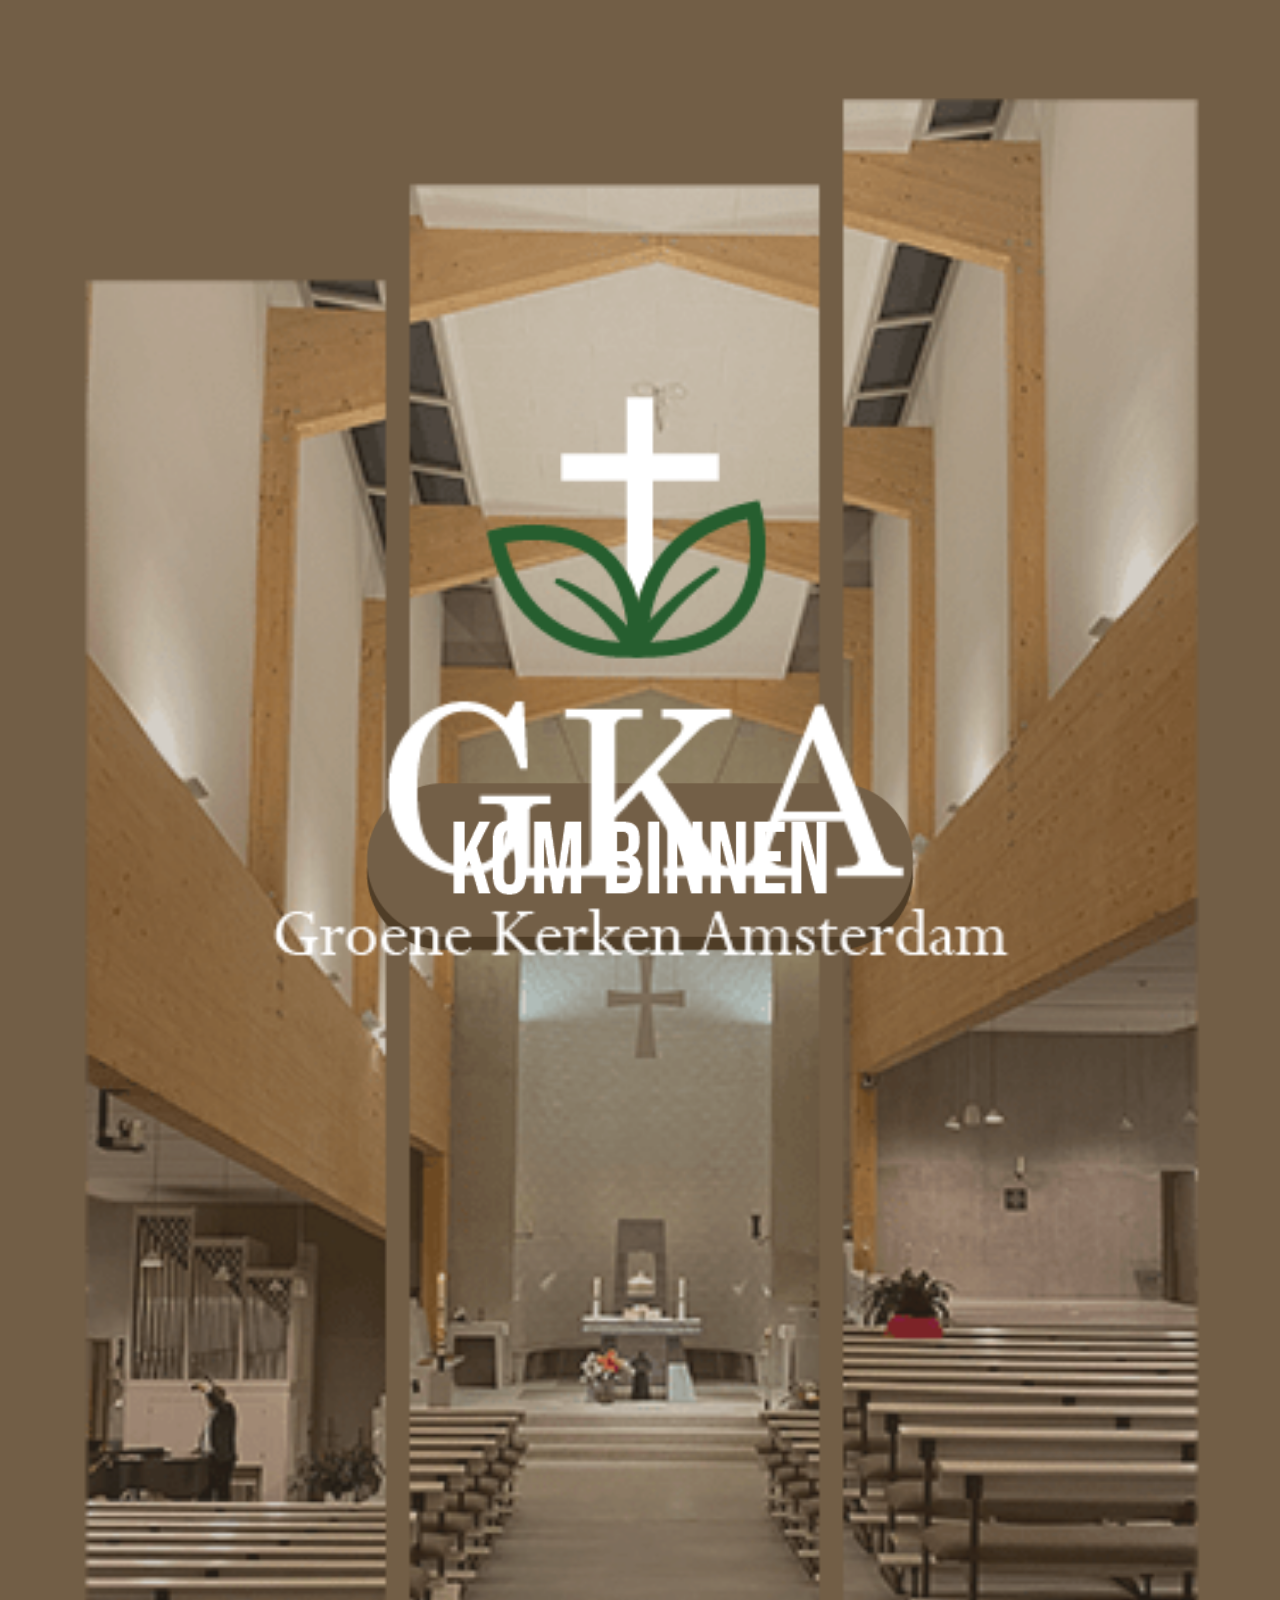
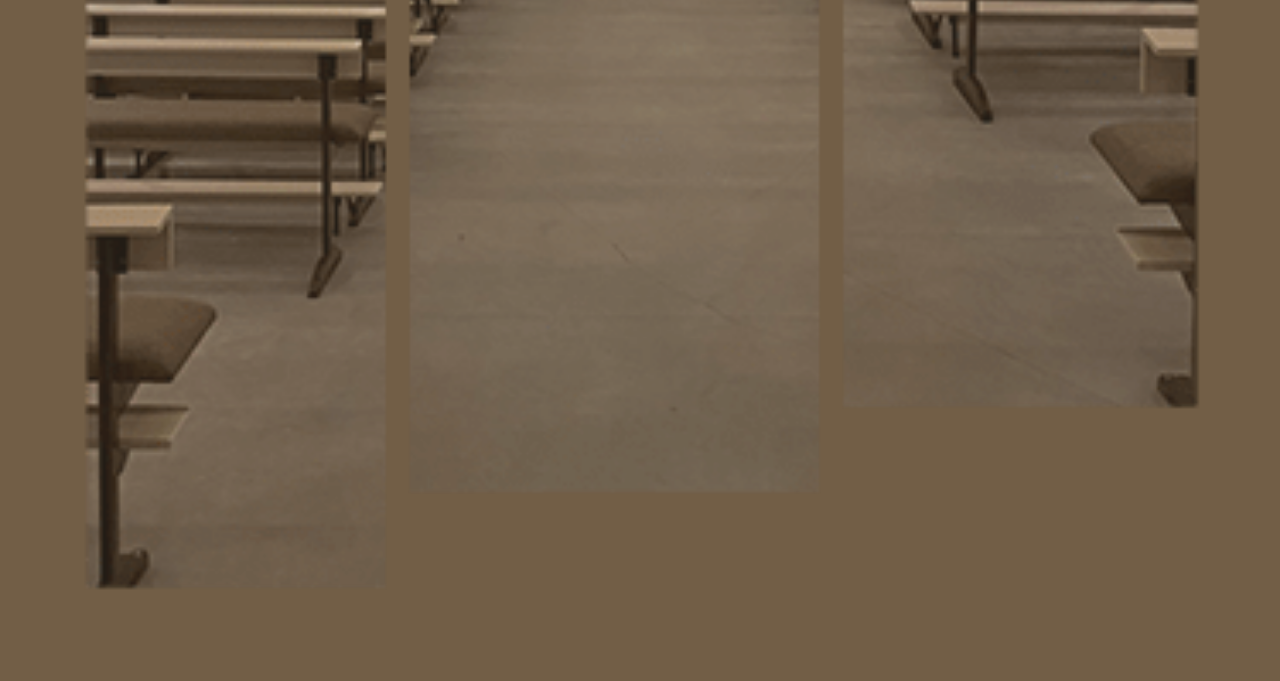
<file: index.html>
<!DOCTYPE html>
<html lang="nl">
<head>
    <meta charset="UTF-8">
    <meta name="viewport" content="width=device-width, initial-scale=1.0">
    <title>Groene Kerken Amsterdam</title>
    <link rel="stylesheet" href="css/styles.css">
</head>


<body id="landing">
    <header>
        <img src="Icoontjes/PNG/GKA-logo_2-01.png" alt="Logo">
    </header>

    <main>
        <div class="squarefive"></div>
        <img src="Images/Church/IMG_3101-t.png" alt="Foto van binnenkerk gesneden">
        <div>
            <a href="home.html"><img src="Icoontjes/PNG/explore-button-01-01.png" alt="explore knop"></a>
        </div>
    </main>
</body>
</html>
</file>
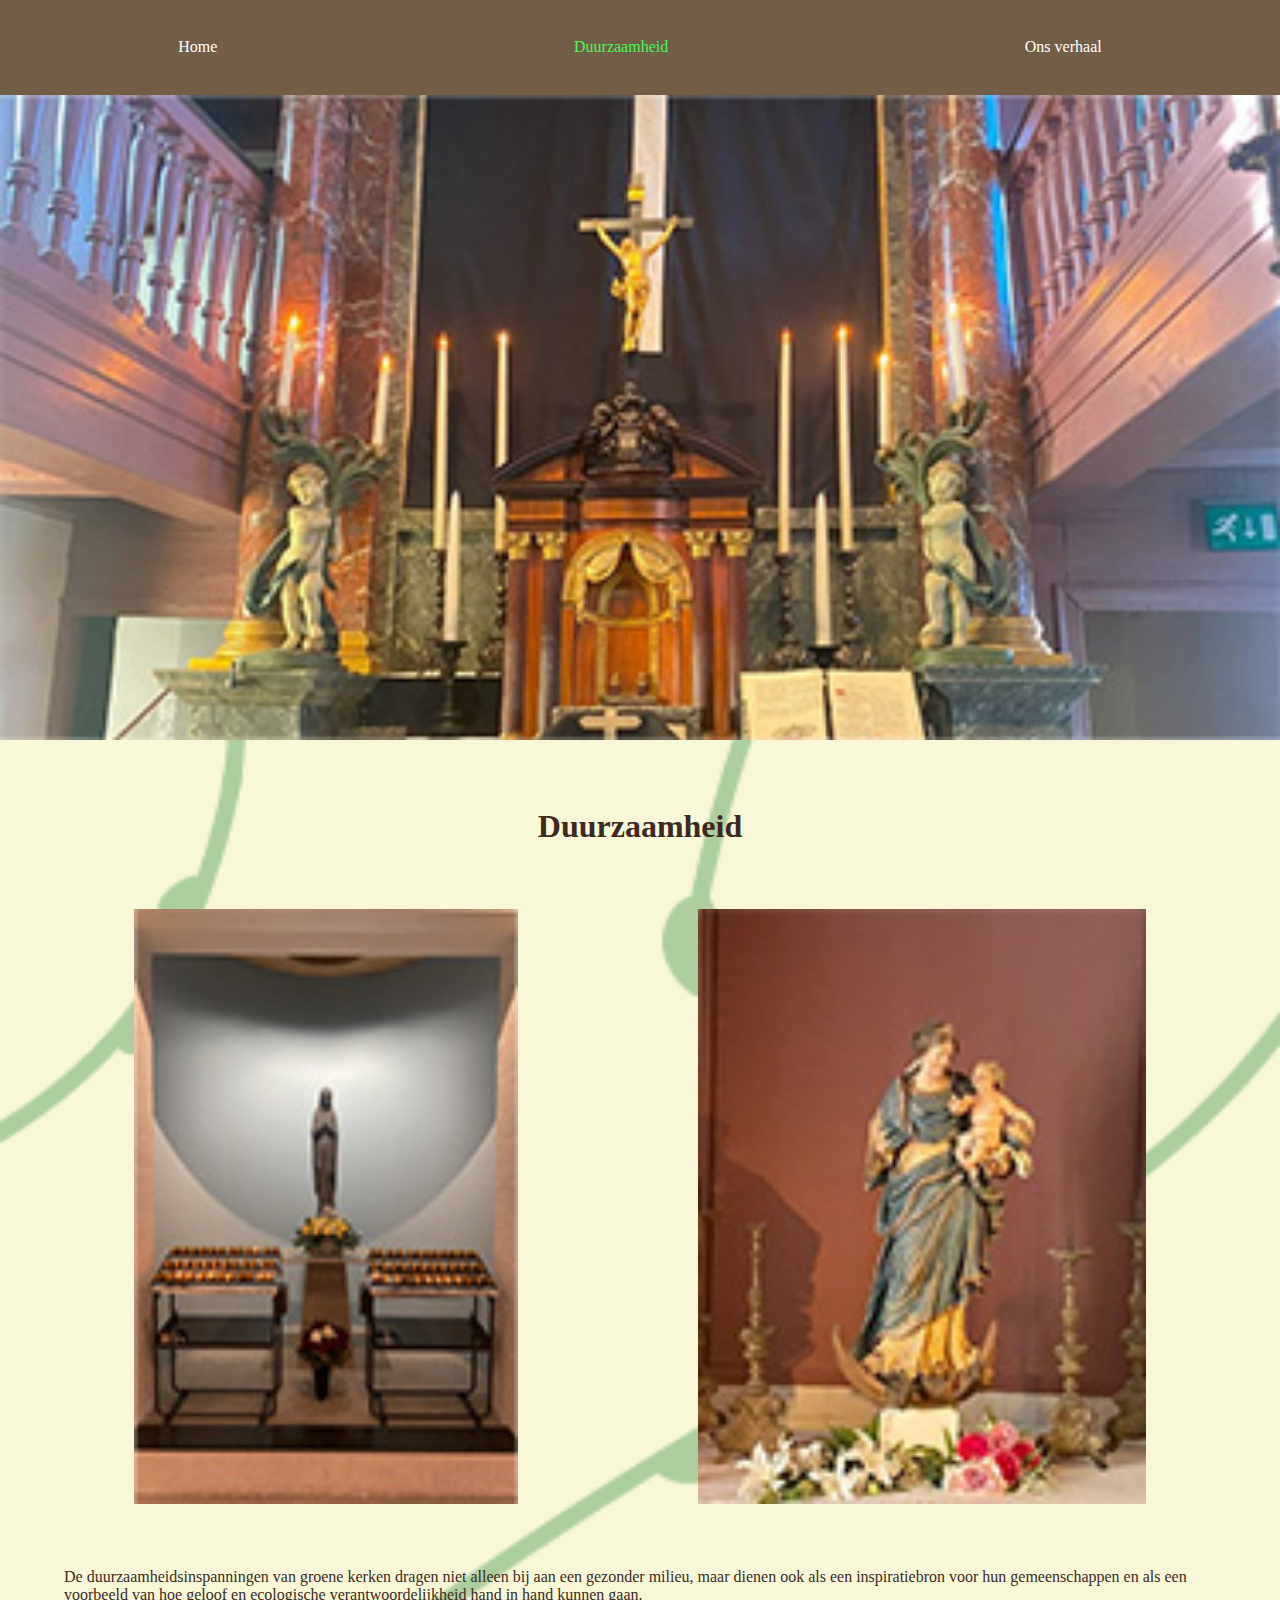
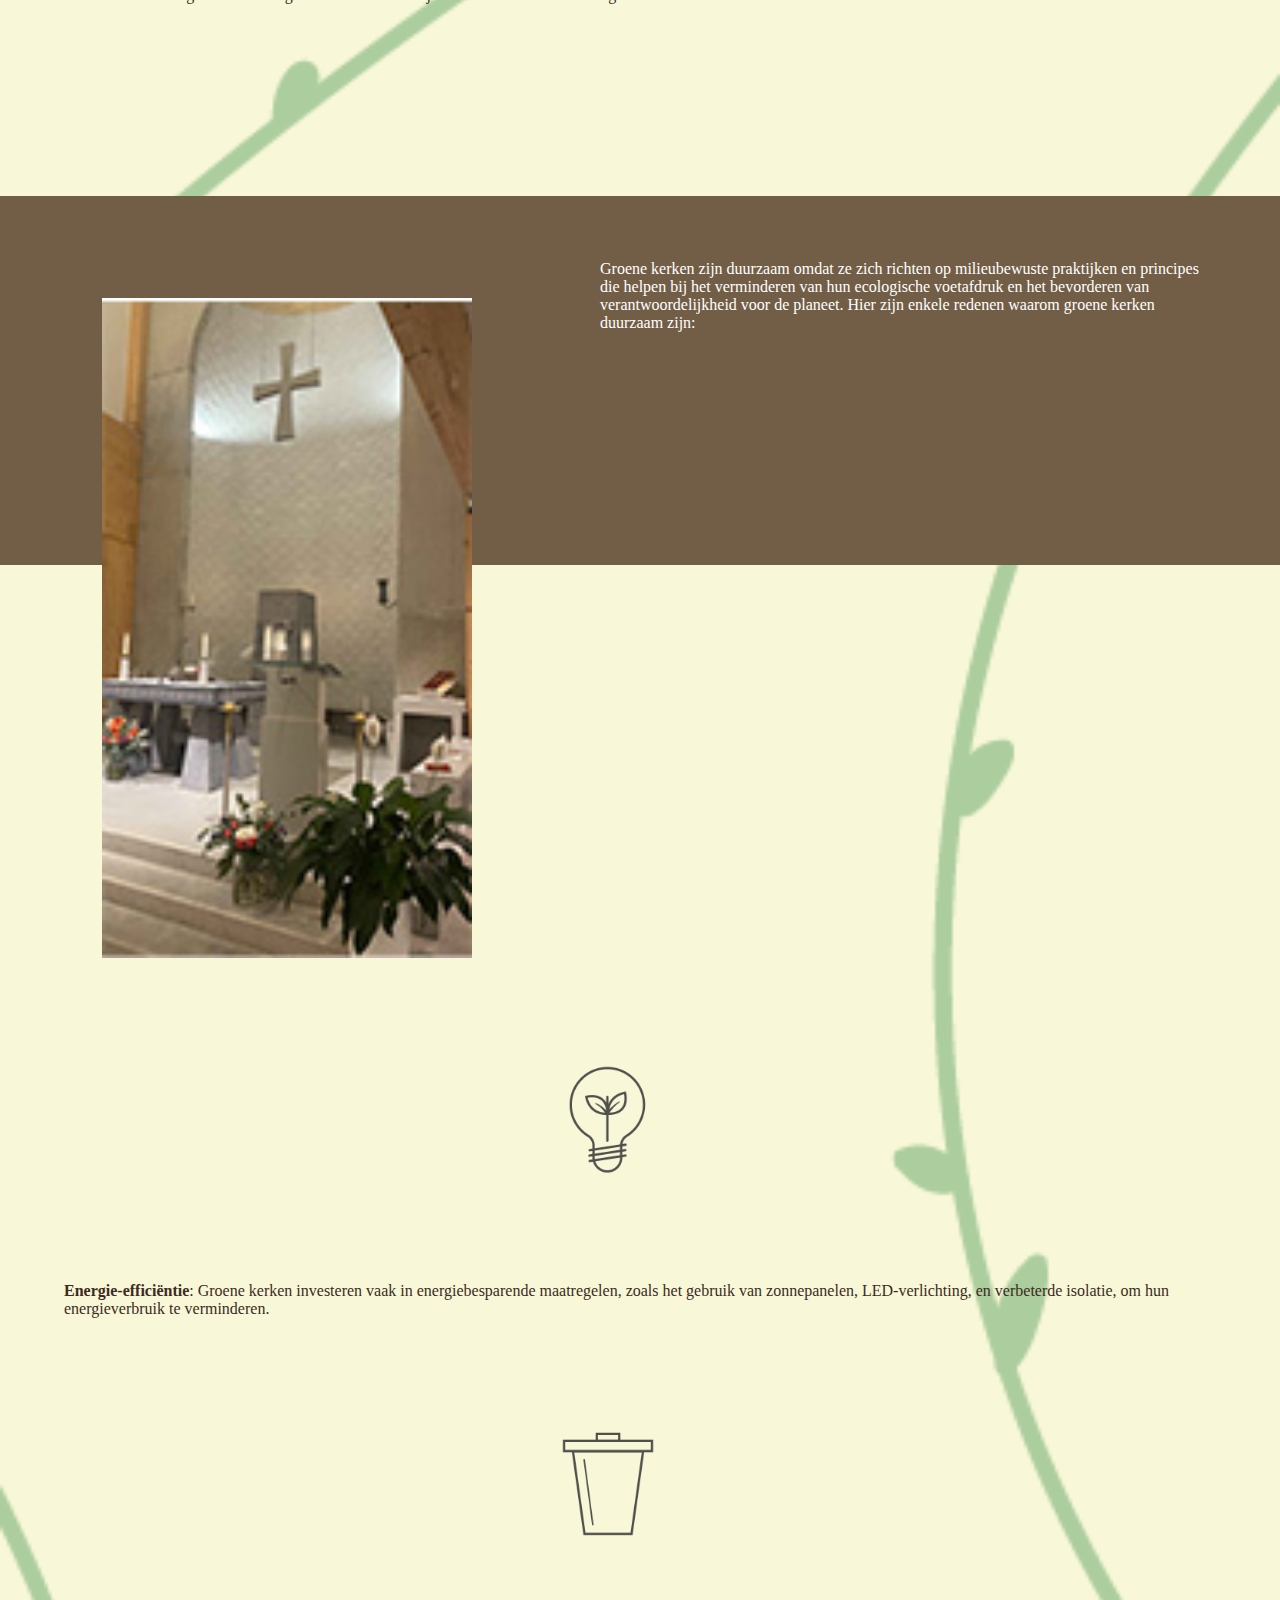
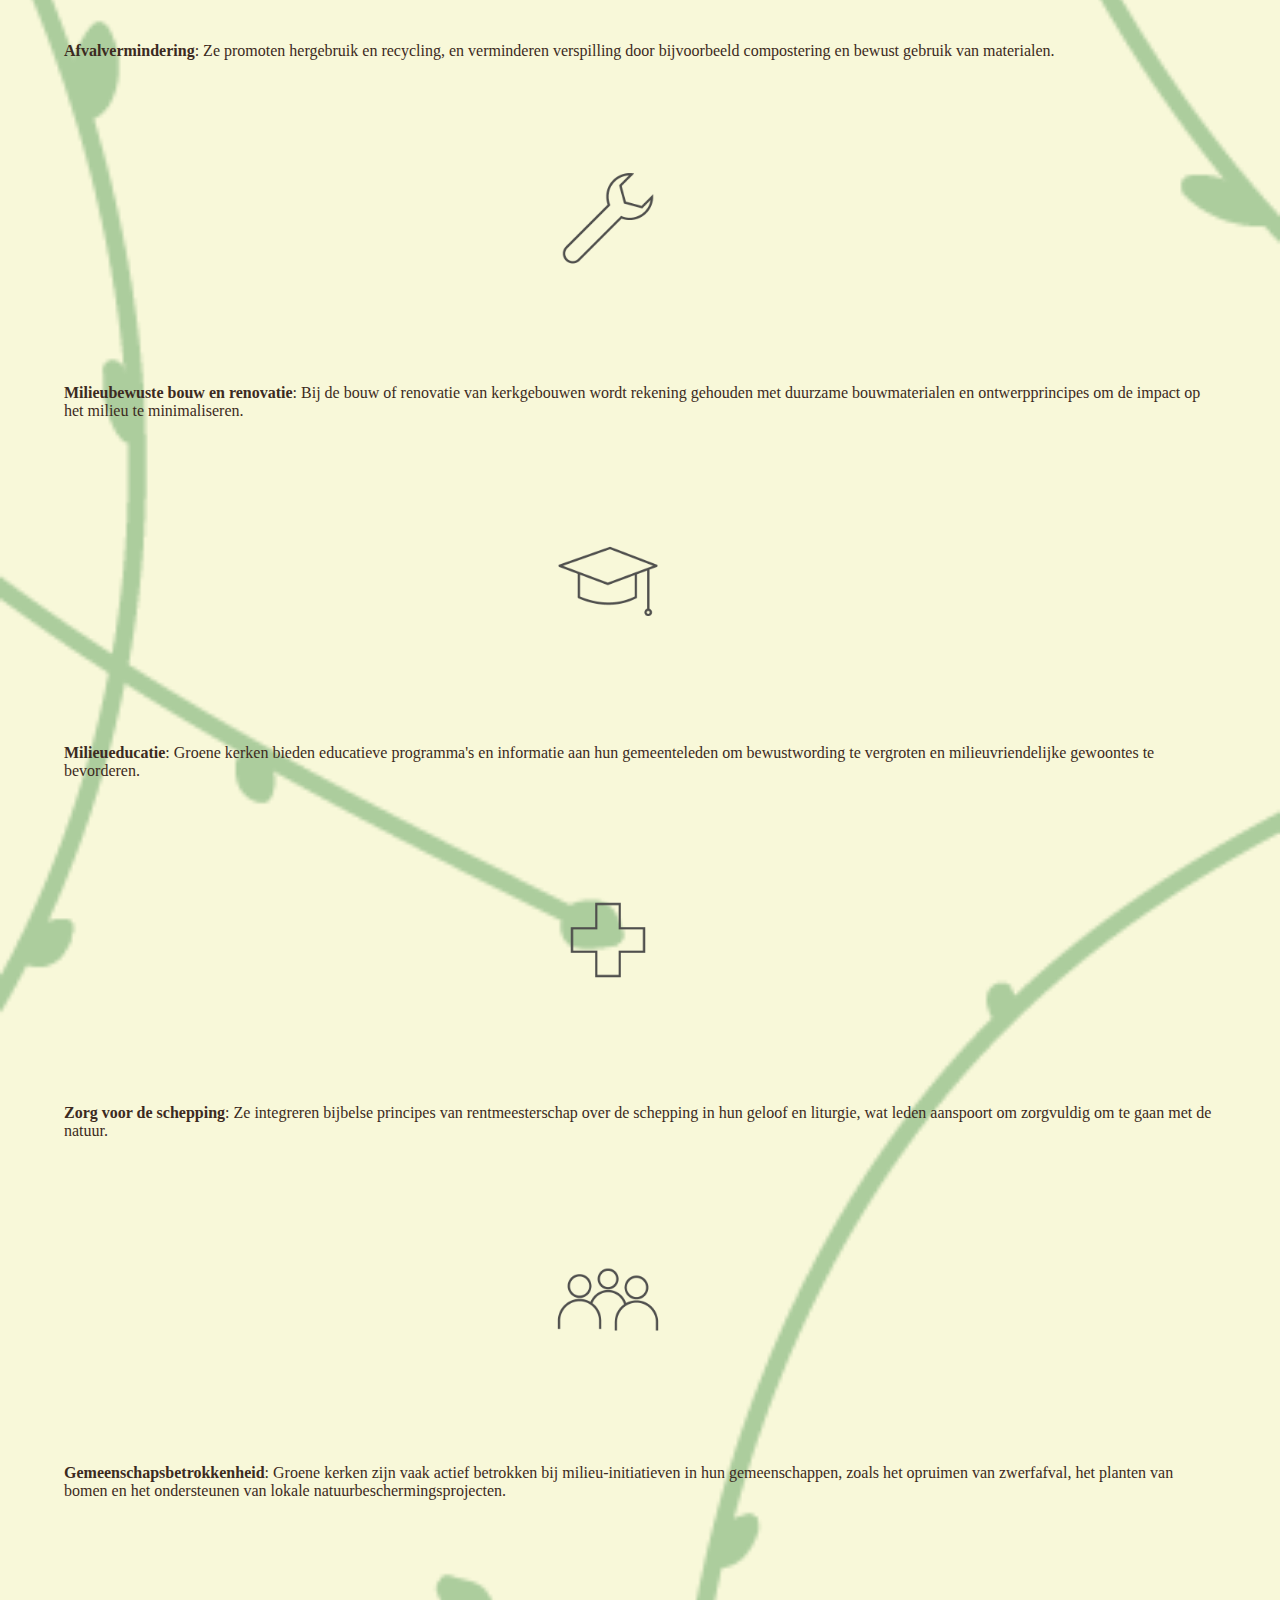
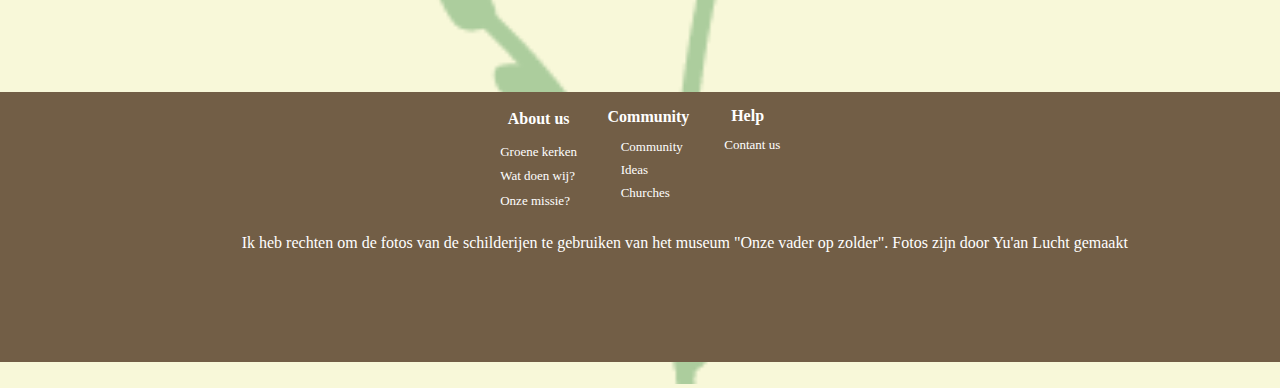
<file: duurzaamheid.html>
<!DOCTYPE html>
<html lang="nl">
<head>
    <meta charset="UTF-8">
    <meta name="viewport" content="width=device-width, initial-scale=1.0">
    <title>Duurzaamheid</title>
    <link rel="stylesheet" href="css/styles.css">
</head>



<body id="duurzaamheid">
    <header>
        <nav>
            <ul>
                <li><a href="home.html">Home</a></li>
                <li><a href="duurzaamheid.html">Duurzaamheid</a></li>
                <li><a href="hetverhaal.html">Ons verhaal</a></li>
            </ul>
        </nav>
    </header>

    <main>
        <div>
            <img src="Images/Church/IMG_38003-t.jpg" alt="Ingezoomde foto van binnenkerk">
        </div>

        <h1>Duurzaamheid</h1>

        <div>
            <figure>
                <div>
                    <img src="Images/Church/IMG_3826-t.jpg" alt="Foto van maria standbeeld">
                    <img src="Images/Church/IMG_38002-t.jpg" alt="FOto van standbeeld met bloemen">
                </div>
                <p> 
                    De duurzaamheidsinspanningen van groene kerken dragen niet alleen bij aan een gezonder milieu, maar dienen ook 
                    als een inspiratiebron voor hun gemeenschappen en als een voorbeeld van hoe geloof en ecologische verantwoordelijkheid 
                    hand in hand kunnen gaan.
                </p>
            </figure>
        </div>

        <article>
            <div class="squaresix"></div>
            <img src="Images/Church/IMG_3827-t.jpg" alt="Foto van kerk">
            <p> 
                Groene kerken zijn duurzaam omdat ze zich richten op milieubewuste praktijken en principes die helpen bij het 
                verminderen van hun ecologische voetafdruk en het bevorderen van verantwoordelijkheid voor de planeet. 
                Hier zijn enkele redenen waarom groene kerken duurzaam zijn:
            </p>
        </article>

        <div>
            <img src="Icoontjes/PNG/energie-efficientie-icoon-01-01.png" alt="energie efficientie icoontje">
            <article>
                <p>
                    <strong>Energie-efficiëntie</strong>: Groene kerken investeren vaak in energiebesparende maatregelen, zoals het gebruik van zonnepanelen, 
                    LED-verlichting, en verbeterde isolatie, om hun energieverbruik te verminderen.
                </p>
            </article>

            <img src="Icoontjes/PNG/afvalvermindering-icoon-01.png" alt="Icoontje van prullebak">
            <article>
                <p>
                    <strong>Afvalvermindering</strong>: Ze promoten hergebruik en recycling, en verminderen verspilling door bijvoorbeeld compostering 
                    en bewust gebruik van materialen.
                </p>
            </article>

            <img src="Icoontjes/PNG/bouw-icoontje-01.png" alt="icoontje van gereetschap">
            <article>
                <p>
                    <strong>Milieubewuste bouw en renovatie</strong>: Bij de bouw of renovatie van kerkgebouwen wordt rekening gehouden met duurzame bouwmaterialen 
                    en ontwerpprincipes om de impact op het milieu te minimaliseren.
                </p>
            </article>

            <img src="Icoontjes/PNG/educatie-icoontje-01.png" alt="icoontje van educatie hoet">
            <article>
                <p>
                    <strong>Milieueducatie</strong>: Groene kerken bieden educatieve programma's en informatie aan hun gemeenteleden om bewustwording te vergroten 
                    en milieuvriendelijke gewoontes te bevorderen.
                </p>
            </article>

            <img src="Icoontjes/PNG/zorg-icon-01.png" alt="icoontje van plus">
            <article>
                <p>
                    <strong>Zorg voor de schepping</strong>: Ze integreren bijbelse principes van rentmeesterschap over de schepping in hun geloof en liturgie, 
                    wat leden aanspoort om zorgvuldig om te gaan met de natuur.
                </p>
            </article>

            <img src="Icoontjes/PNG/gemeenschap-icoon-01.png" alt="icoontje van 3 mensen">
            <article>
                <p>
                    <strong>Gemeenschapsbetrokkenheid</strong>: Groene kerken zijn vaak actief betrokken bij milieu-initiatieven in hun gemeenschappen, zoals het 
                    opruimen van zwerfafval, het planten van bomen en het ondersteunen van lokale natuurbeschermingsprojecten.
                </p>
            </article>
        </div>

        <div>
            <img src="Icoontjes/PNG/plantjes-03-01.png" alt="Background image planten">
        </div>
    </main>

    <footer>
        <div class="square"></div>
        
        <div>
            <figure>
                <h4>About us</h4>
                <ul>
                    <li>Groene kerken</li>
                    <li>Wat doen wij?</li>
                    <li>Onze missie?</li>
                </ul>
            </figure>

            <figure>
            <h4>Community</h4>
                <ul>
                    <li>Community</li>
                    <li>Ideas</li>
                    <li>Churches</li>
                </ul>
            </figure>

            <figure>
            <h4>Help</h4>
                <ul>
                    <li>Contant us</li>
                </ul>
            </figure>
        </div>
        <p>Ik heb rechten om de fotos van de schilderijen te gebruiken van het museum "Onze vader op zolder". Fotos zijn door Yu'an Lucht gemaakt</p>
    </footer>
</body>

</html>
</file>
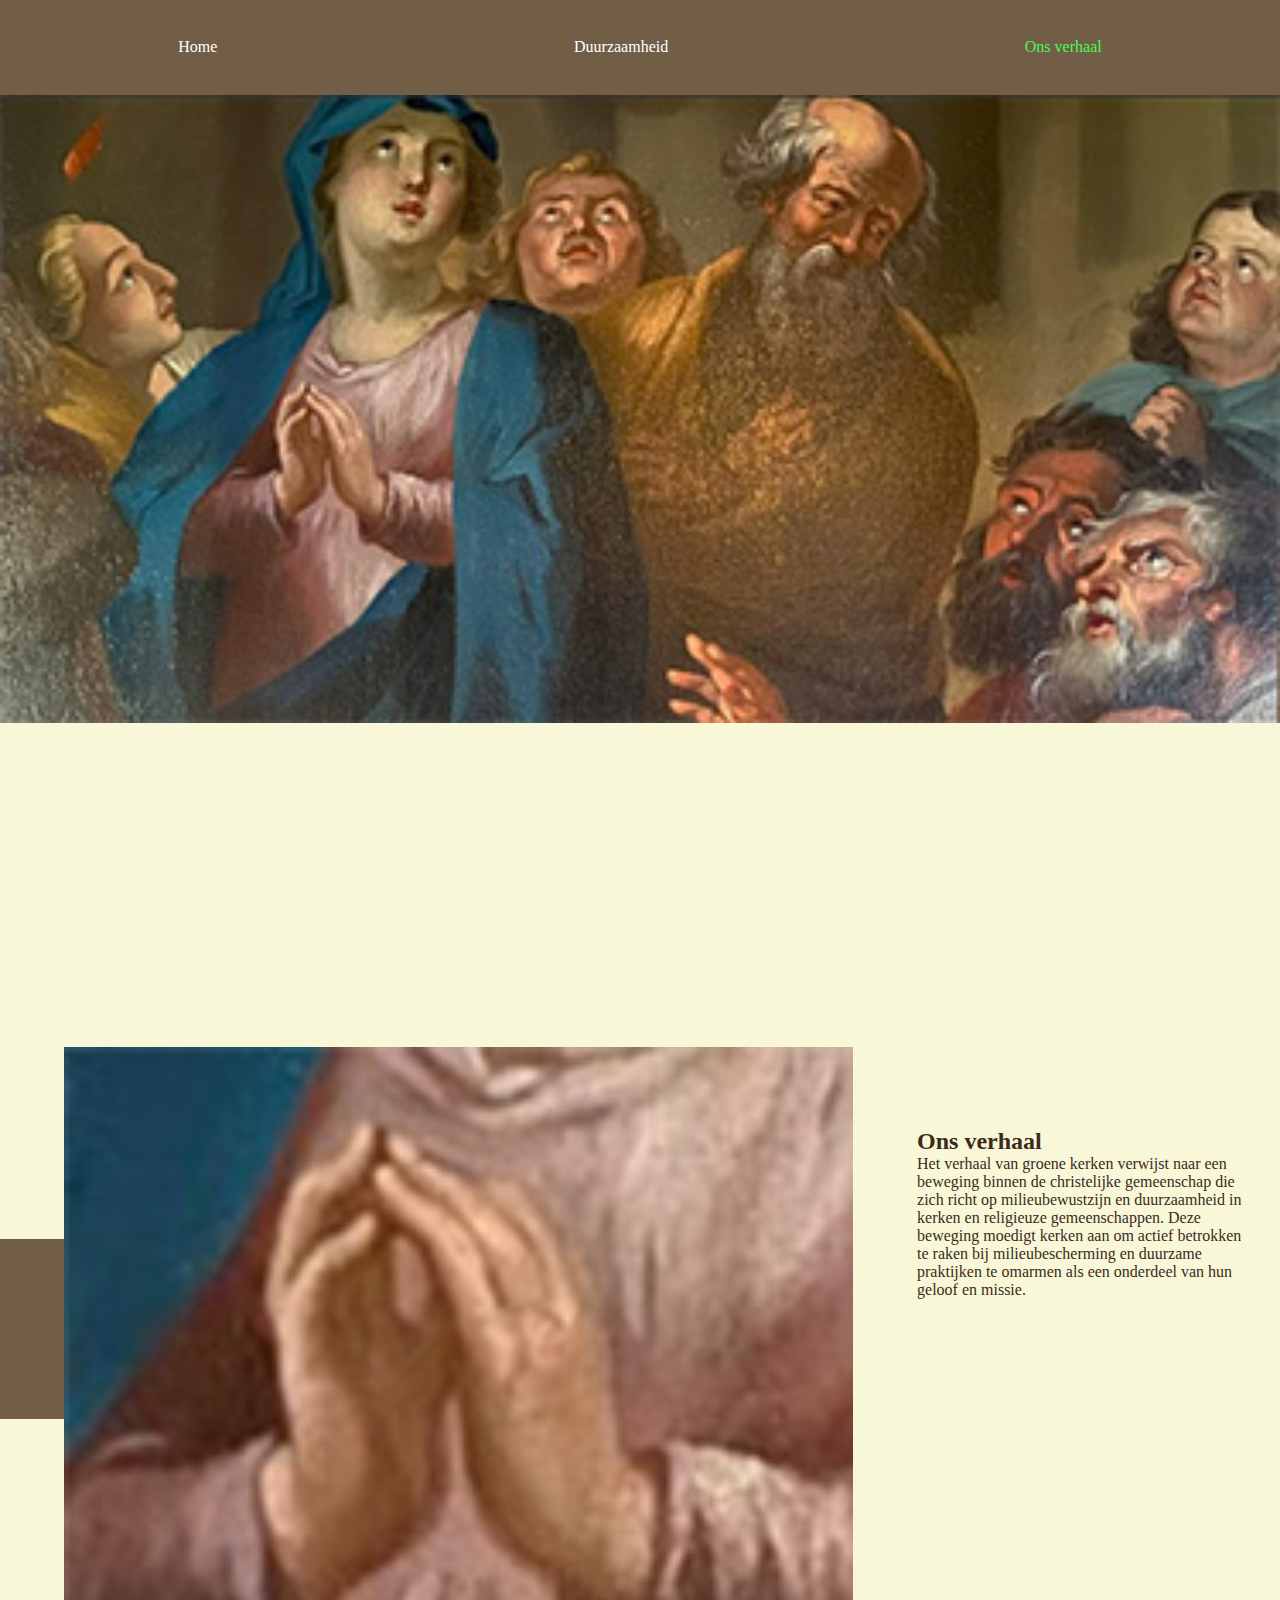
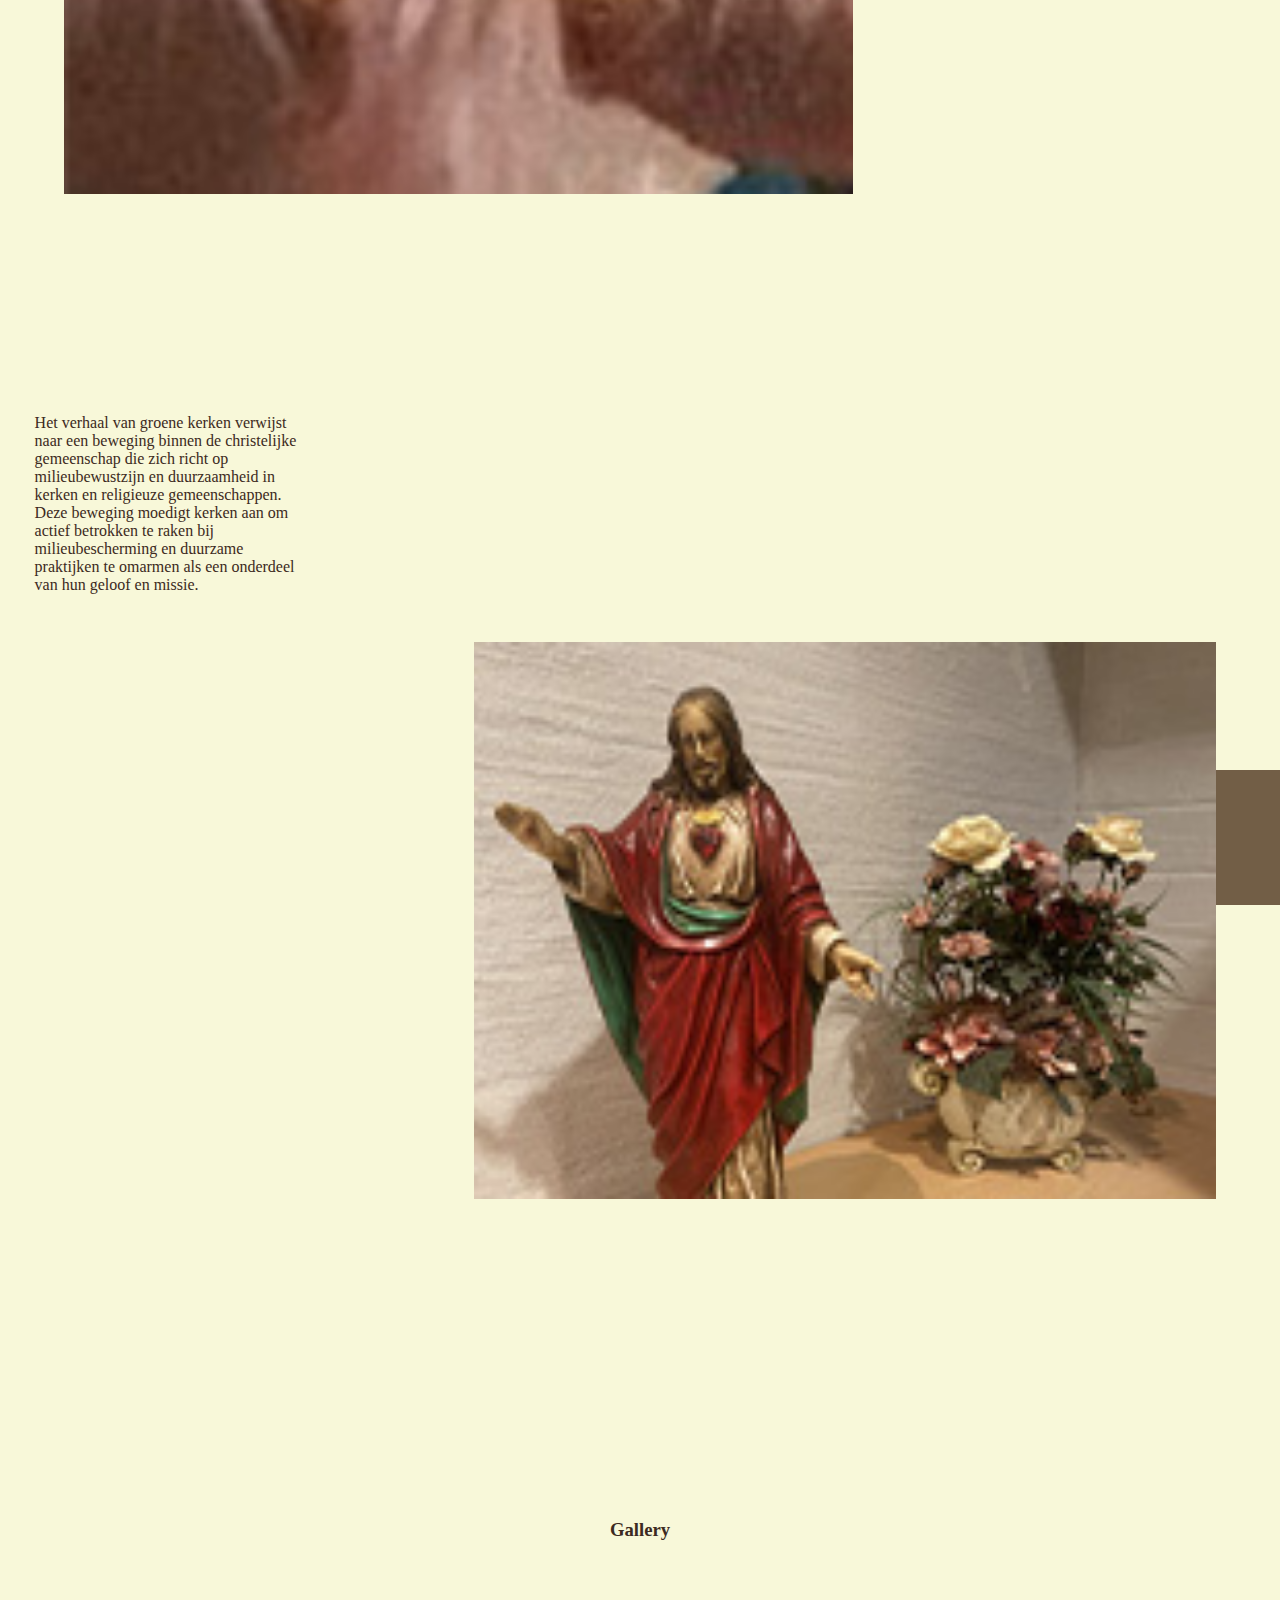
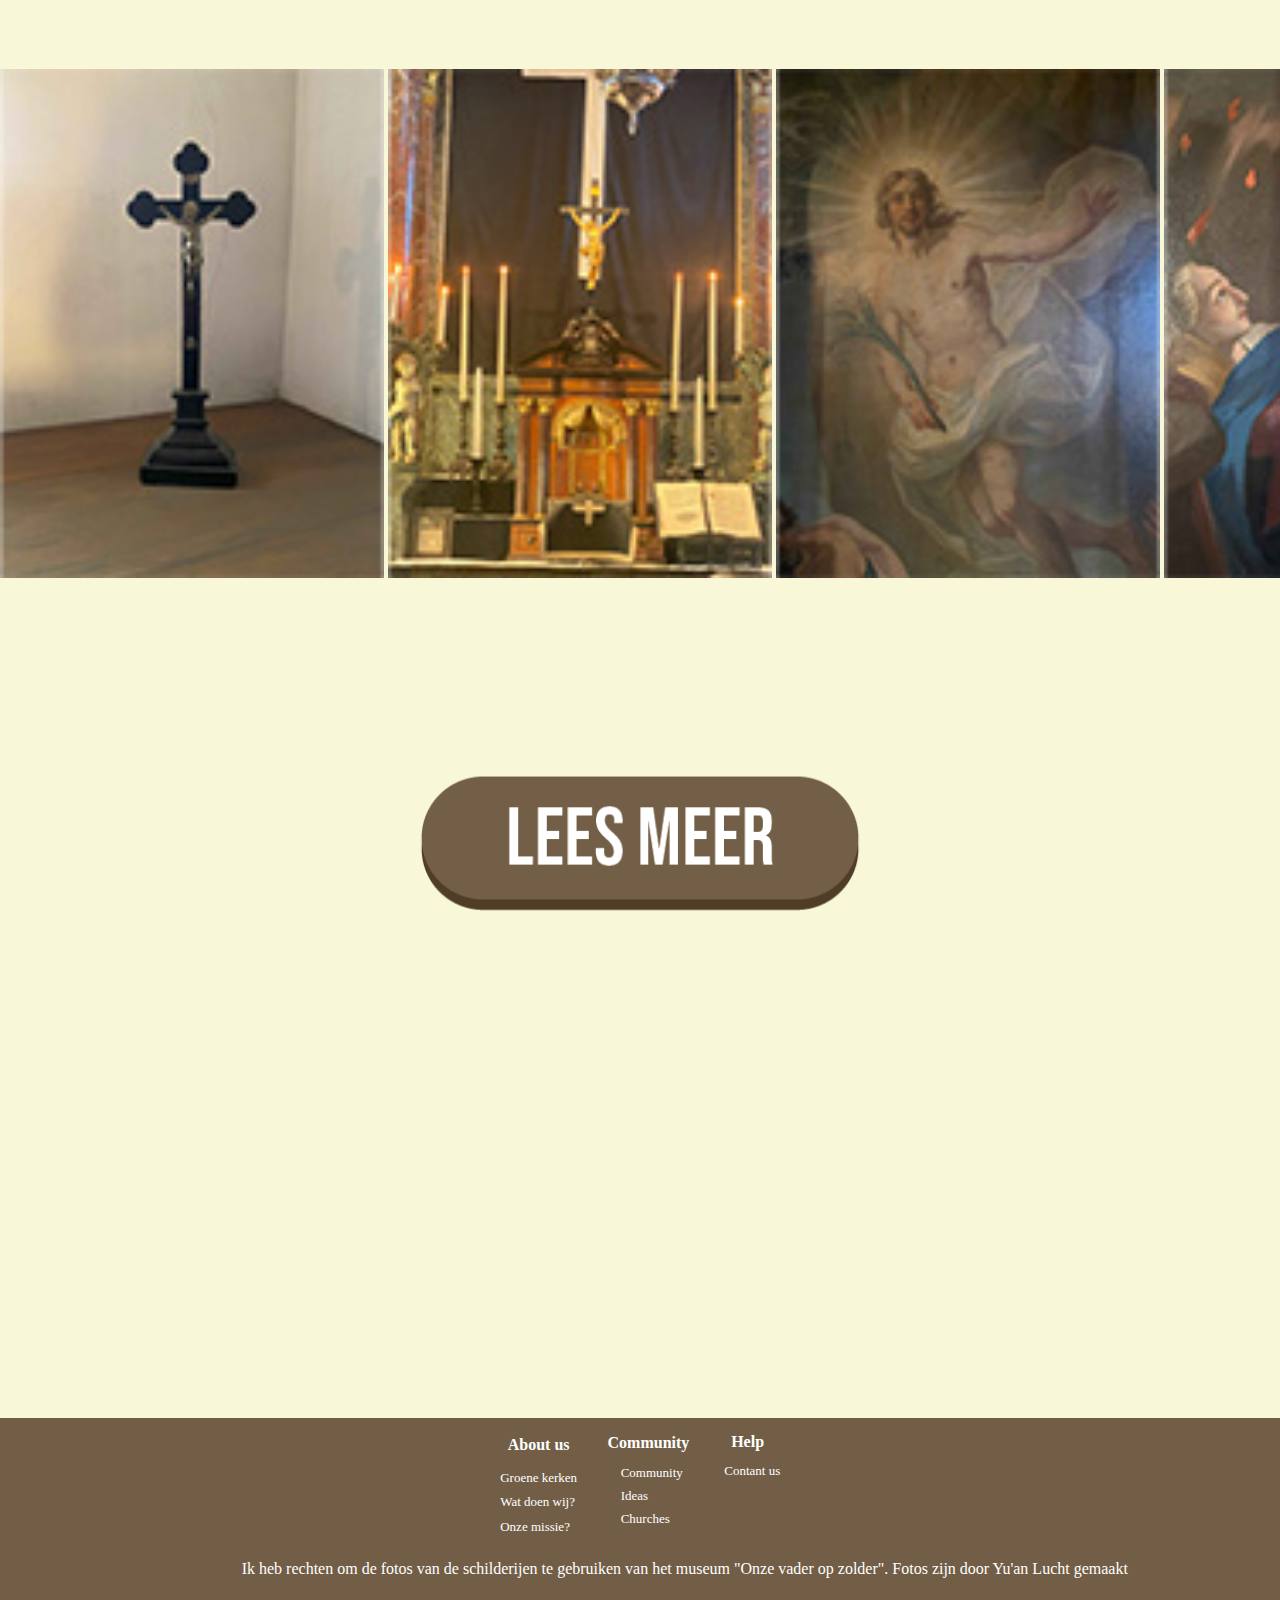
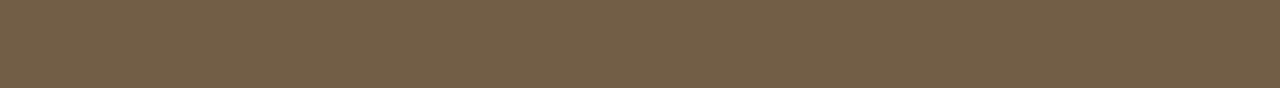
<file: hetverhaal.html>
<!DOCTYPE html>
<html lang="nl">
<head>
    <meta charset="UTF-8">
    <meta name="viewport" content="width=device-width, initial-scale=1.0">
    <title>Het verhaal</title>
    <link rel="stylesheet" href="css/styles.css">
</head>



<body id="verhaal">
    <header>
        <nav>
            <ul>
                <li><a href="home.html">Home</a></li>
                <li><a href="duurzaamheid.html">Duurzaamheid</a></li>
                <li><a href="hetverhaal.html">Ons verhaal</a></li>
            </ul>
        </nav>
    </header>

    <main>
        <div>
            <img src="Images/Church/IMG_3801-t.jpg" alt="Foto van painting">
        </div>

        <div class="squarethree"></div>

        <section>
            <div>
                <img src="Images/Church/IMG_38004-t.jpg" alt="Foto van handen painting">
                <div>
                    <h2>Ons verhaal</h2>
                    <p> 
                        Het verhaal van groene kerken verwijst naar een beweging binnen de christelijke gemeenschap die zich richt op
                        milieubewustzijn en duurzaamheid in kerken en religieuze gemeenschappen. Deze beweging moedigt kerken aan om actief 
                        betrokken te raken bij milieubescherming en duurzame praktijken te omarmen als een onderdeel van hun 
                        geloof en missie.
                    </p>
                </div>
            </div>

            <div>
                <img src="Images/Church/IMG_38005-t.jpg" alt="foto van bloemen pot en een standbeeld van jezus">
                <div class="squarefour"></div>
                <div>
                    <p>
                        Het verhaal van groene kerken verwijst naar een beweging binnen de christelijke gemeenschap die zich richt op
                        milieubewustzijn en duurzaamheid in kerken en religieuze gemeenschappen. Deze beweging moedigt kerken aan om actief 
                        betrokken te raken bij milieubescherming en duurzame praktijken te omarmen als een onderdeel van hun 
                        geloof en missie.
                    </p>
                </div>
            </div>
        </section>

        <div>
            <img src="Icoontjes/PNG/plantjes-01-01-01.png" alt="Planten illustratie">
        </div>

        <h3>Gallery</h3>
        <div class="gallery">
            <img src="Images/Church/IMG_3704-g.jpg" alt="Foto van cros">
            <img src="Images/Church/IMG_3713-g.jpg" alt="Foto van ingezoomde kerk">
            <img src="Images/Church/IMG_3723-g.jpg" alt="Foto van painting">
            <img src="Images/Church/IMG_3720-g.jpg" alt="Foto van painting vrouw">
            <img src="Images/Church/IMG_3825-g.jpg" alt="Foto van Jezus standbeeld">
            <img src="Images/Church/IMG_3722-g.jpg" alt="Foto van painting compleet">
        </div>

        <div>
            <a href="https://www.groenekerken.nl/"><img src="Icoontjes/PNG/lees-meer-button-01.png" alt="Lees meer knop"></a>
        </div>
    </main>

    <footer>
        <div class="square"></div>
        
        <div>
            <figure>
                <h4>About us</h4>
                <ul>
                    <li>Groene kerken</li>
                    <li>Wat doen wij?</li>
                    <li>Onze missie?</li>
                </ul>
            </figure>

            <figure>
            <h4>Community</h4>
                <ul>
                    <li>Community</li>
                    <li>Ideas</li>
                    <li>Churches</li>
                </ul>
            </figure>

            <figure>
            <h4>Help</h4>
                <ul>
                    <li>Contant us</li>
                </ul>
            </figure>
        </div>
        <p>Ik heb rechten om de fotos van de schilderijen te gebruiken van het museum "Onze vader op zolder". Fotos zijn door Yu'an Lucht gemaakt</p>
    </footer>
    
</body>

</html>
</file>
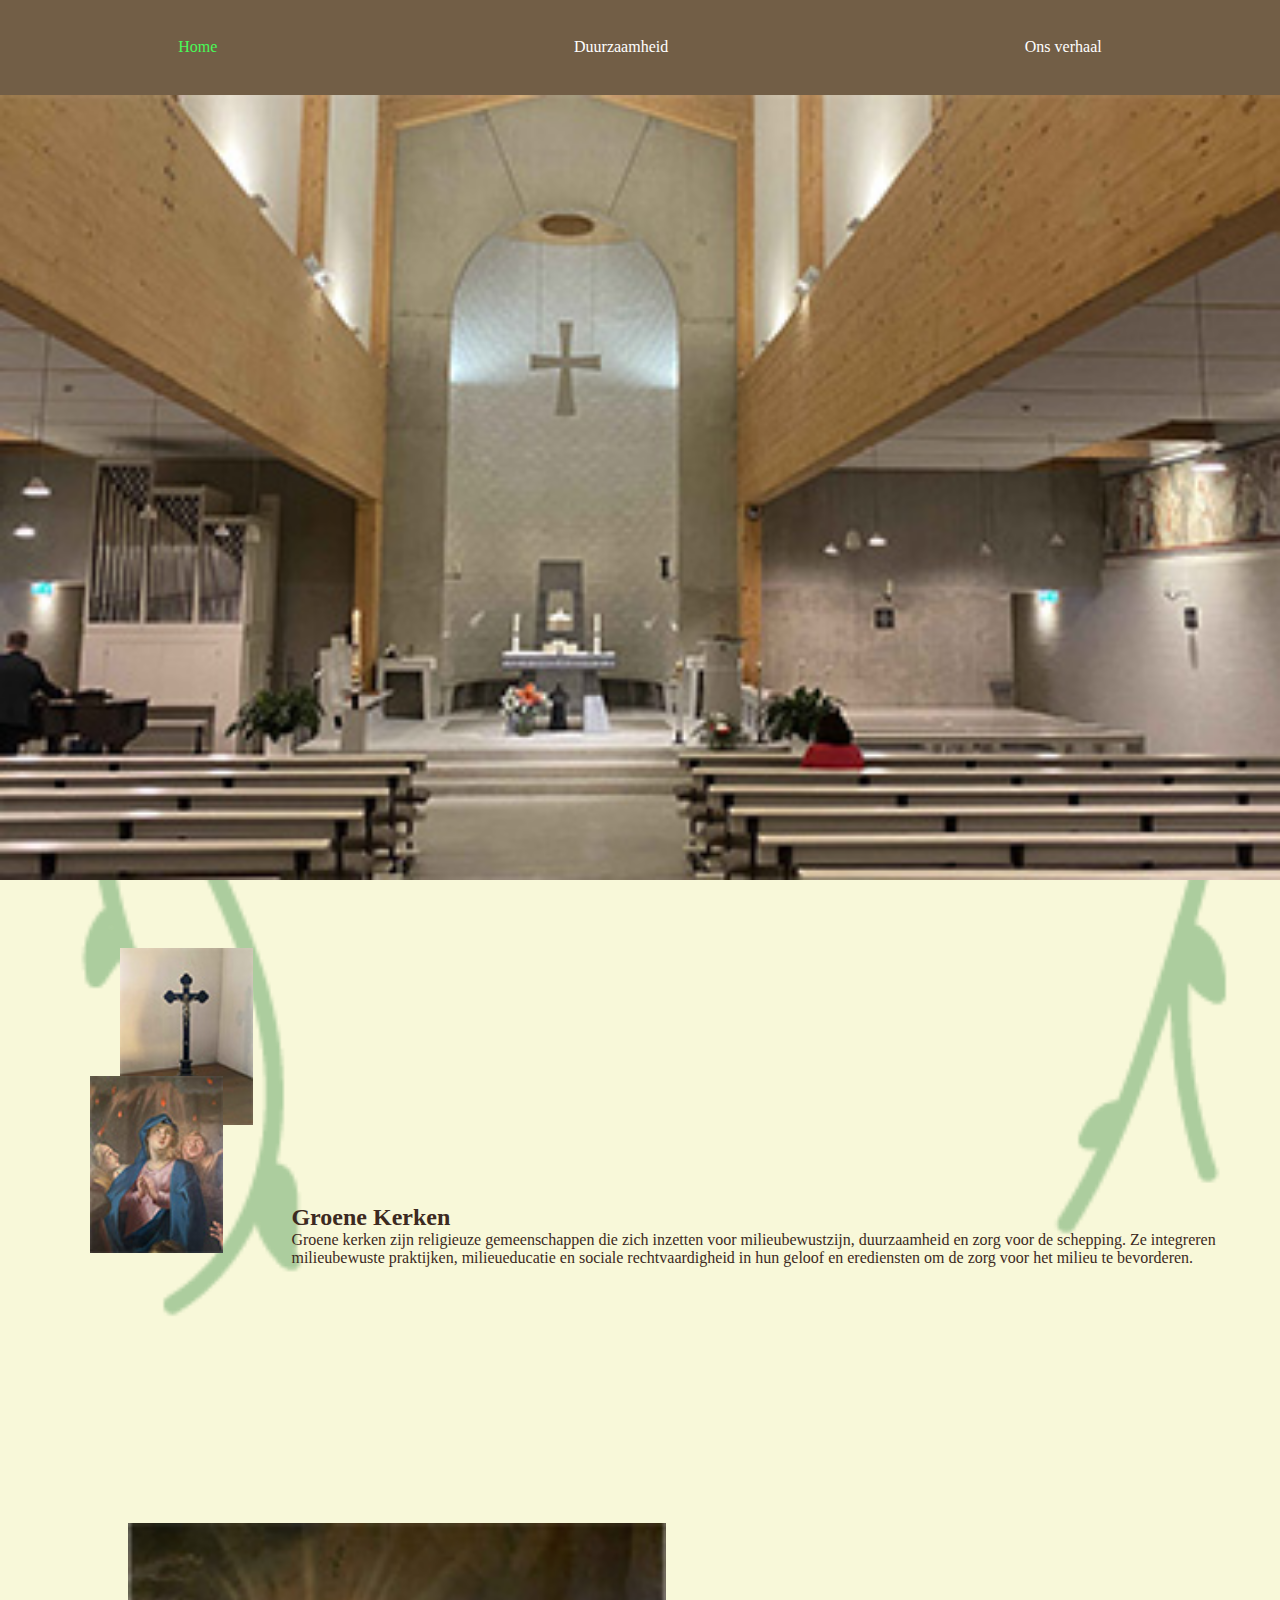
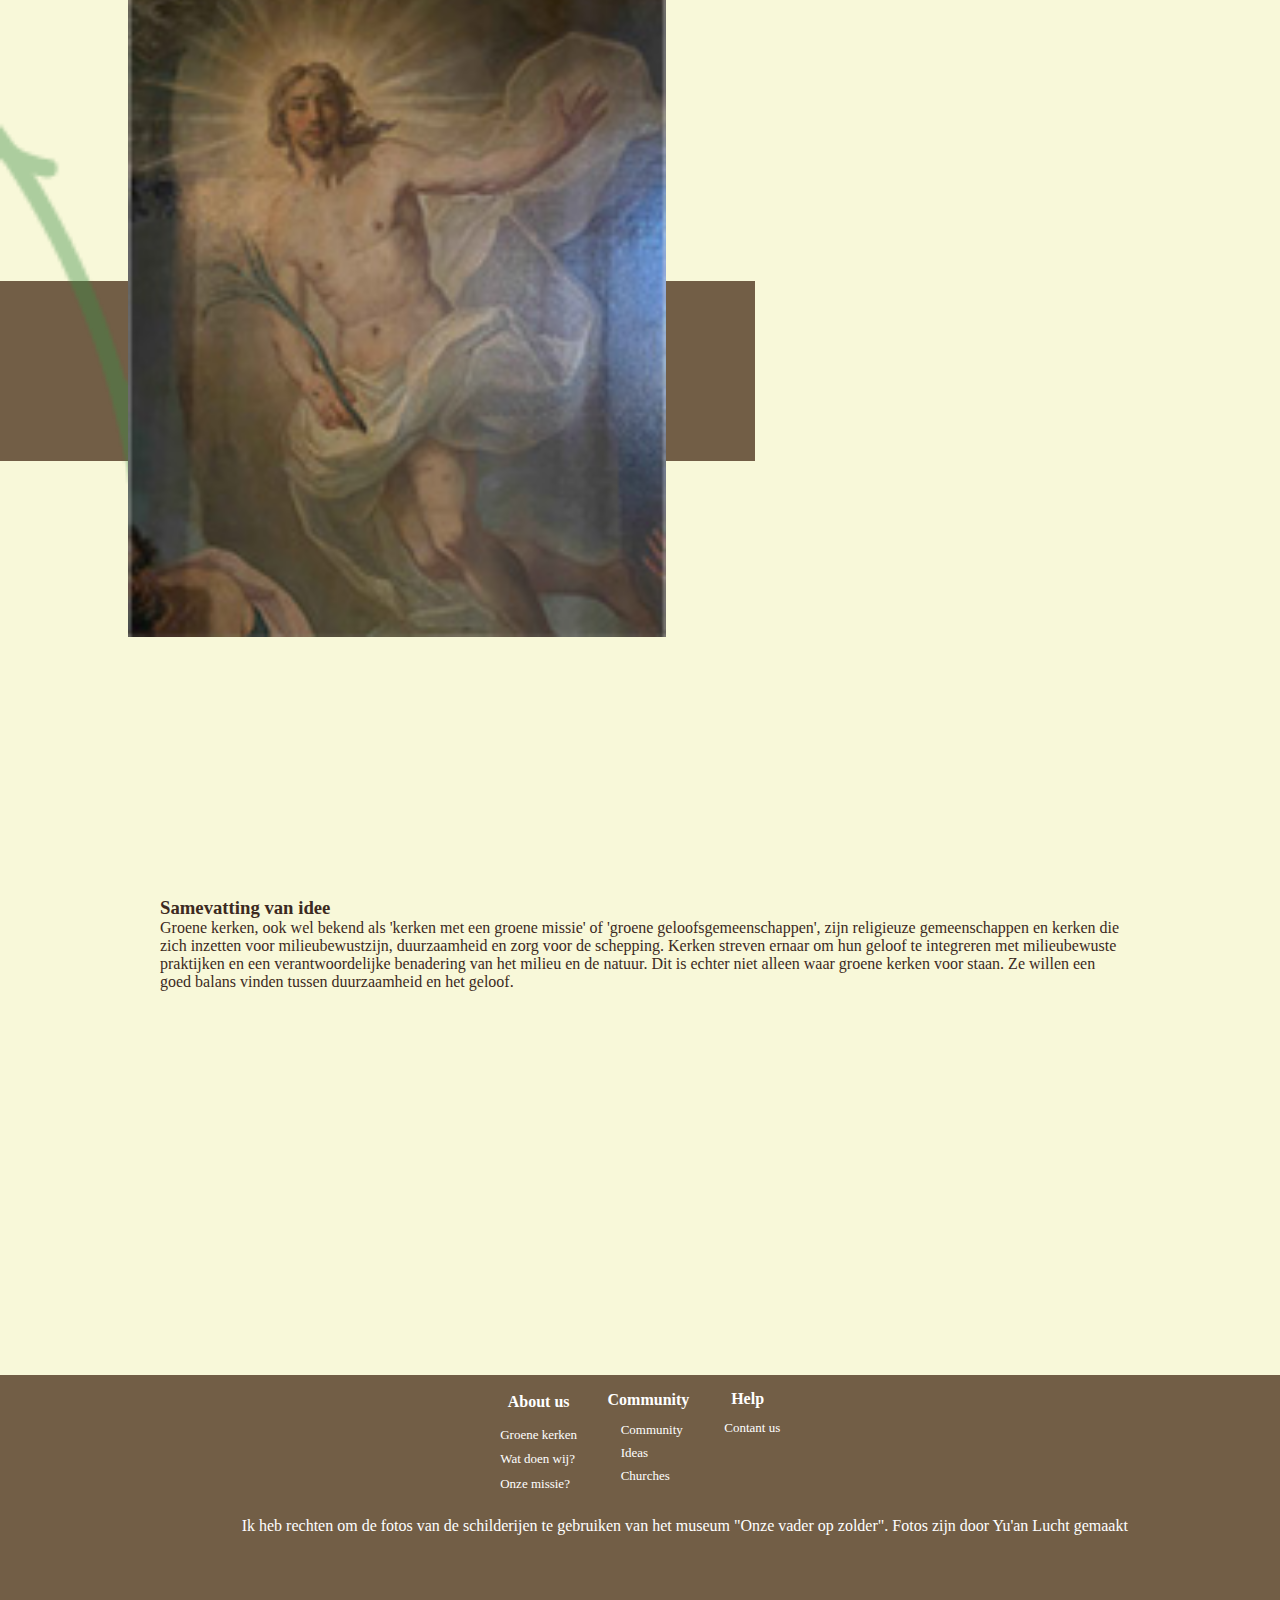
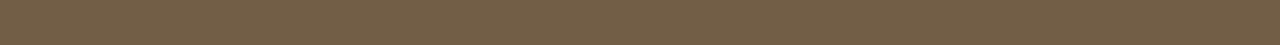
<file: home.html>
<!DOCTYPE html>
<html lang="nl">
<head>
    <meta charset="UTF-8">
    <meta name="viewport" content="width=device-width, initial-scale=1.0">
    <title>Groene Kerk Amsterdam</title>
    <link rel="stylesheet" href="css/styles.css">
</head>


<body id="home">
    <header>
        <nav>
            <ul>
                <li><a href="home.html">Home</a></li>
                <li><a href="duurzaamheid.html">Duurzaamheid</a></li>
                <li><a href="hetverhaal.html">Ons verhaal</a></li>
            </ul>
        </nav>
    </header>  
    
    <main>
        <div>
            <img src="Images/Church/IMG_3828-t.jpg" alt="Foto van kerkzaal">
        </div>

        <section>
            <img src="Images/Church/IMG_3720-t.jpg" alt="Foto van painting">
            <img src="Images/Church/IMG_3704-t.jpg" alt="Foto van cross">
            <div>
                <h2>Groene Kerken</h2>
                <p> 
                    Groene kerken zijn religieuze gemeenschappen die zich inzetten voor milieubewustzijn, 
                    duurzaamheid en zorg voor de schepping. Ze integreren milieubewuste praktijken, milieueducatie en 
                    sociale rechtvaardigheid in hun geloof en erediensten om de zorg voor het milieu te bevorderen.
                </p>
            </div>
        </section>

        <div>
            <div class="squaretwo"></div>
            <img src="Images/Church/IMG_3723-t.jpg" alt="Foto van painting">
        </div>

        <article>
            <h3>Samevatting van idee</h3>
            <p> 
                Groene kerken, ook wel bekend als 'kerken met een groene missie' of 'groene geloofsgemeenschappen', 
                zijn religieuze gemeenschappen en kerken die zich inzetten voor milieubewustzijn, duurzaamheid en zorg 
                voor de schepping. Kerken streven ernaar om hun geloof te integreren met milieubewuste praktijken en 
                een verantwoordelijke benadering van het milieu en de natuur. Dit is echter niet alleen waar groene kerken 
                voor staan. Ze willen een goed balans vinden tussen duurzaamheid en het geloof.
            </p>
        </article>

        <div>
            <img src="Icoontjes/PNG/plantjes-02-01.png" alt="background planten">
        </div>
    </main>

    <footer>
        <div class="square"></div>
        
        <div>
            <figure>
                <h4>About us</h4>
                <ul>
                    <li>Groene kerken</li>
                    <li>Wat doen wij?</li>
                    <li>Onze missie?</li>
                </ul>
            </figure>

            <figure>
            <h4>Community</h4>
                <ul>
                    <li>Community</li>
                    <li>Ideas</li>
                    <li>Churches</li>
                </ul>
            </figure>

            <figure>
            <h4>Help</h4>
                <ul>
                    <li>Contant us</li>
                </ul>
            </figure>
        </div>
        <p>Ik heb rechten om de fotos van de schilderijen te gebruiken van het museum "Onze vader op zolder". Fotos zijn door Yu'an Lucht gemaakt</p>
    </footer>
</body>

</html>
</file>
<file: css/styles.css>
* {
    box-sizing: border-box;
    margin: 0;
}

body {
    background-color: #f8f8d9;
}
h1,h2,h3 {
    font-family: 'andreas';
    color: #3C2A21;
}
p {
    font-family: 'fragment core';
    color: #3C2A21;
}

body header nav ul {
    display: flex;
    justify-content: space-around;
    list-style-type: none;
    background-color: #725E46;
    padding: 3% 0% 3% 0%;
}

body header nav ul li a {
    text-decoration: none;
    color: white;
}


/* home landing img */
#home main div img:nth-child(1) {
    width: 100vw;
    padding-bottom: 5%;
}
/* two cover up img's */
#home main section img:nth-child(1) {
    transition:transform 0.25s ease;
}
#home main section img:nth-child(1):active {
    transform:scale(1.5);
}
#home main section img:nth-child(2) {
    transition:transform 0.25s ease;
}
#home main section img:nth-child(2):active {
    transform:scale(1.5);
}


#home main section img:nth-child(1) {
    position: relative;
    width: 20vw;
    margin: 10% 0% 0% 7%;
}
#home main section img:nth-child(2) {
    width: 20vw;
    margin-left: -8%;
}

#home main section {
    display: flex;
    align-items:start;
    justify-content: right;
}

#home main section div {
    display: flex;
    flex-direction: column;
    padding: 0% 3% 0% 3%;
}

#home main article {
    margin: auto;
    width: 75%;
    padding-top: 20%;
    padding-bottom: 20%;
}

/* Footer home page */
.square {
    position: absolute;
    z-index: -1;
    background-color: #725E46;
    width: 100vw;
    height: 30%;
}

footer ul {
    display: flex;
    list-style-type: none;
    color: white;
    flex-direction: column;
    padding-top: 6%;
    margin-left: -8%;
}

footer h4 {
    display: flex;
    color: white;
    flex-direction: column;
    align-items: center;
    padding: 15% 0% 0% 4%;
    margin-left: -8%;
}

footer div:nth-child(2) {
    display: flex;
}

footer ul li {
    padding-top: 10%;
    margin-left: -15%;
    font-size: small;
}

footer {
    display: flex;
    justify-content: center;
    padding-top: 10%;
    flex-wrap: wrap;
}

footer p {
    color: white;
    margin-top: 2%;
    margin-left: 7%;
}

/* Image elament */
.squaretwo {
    position: absolute;
    z-index: -1;
    background-color: #725E46;
    width: 59%;
    height: 20%;
    margin-top: 28%;
}

#home main div:nth-child(3) img {
    width: 42%;
    margin-left: 10%;
}

#home main div:nth-child(3) {
    padding-top: 20%;
}

/* Duurzaamheid pagina */
#duurzaamheid main div img:nth-child(1) {
    width: 100vw;
}

#duurzaamheid main div:nth-child(3) figure img:nth-child(1) {
    width: 30%;
    margin: 0% 7% 0% 7%;
}
#duurzaamheid main div:nth-child(3) figure img:nth-child(2) {
    width: 35%;
    margin: 0% 7% 0% 7%;
}
#duurzaamheid main div:nth-child(3) figure img:nth-child(1) {
    transition:transform 0.25s ease;
}
#duurzaamheid main div:nth-child(3) figure img:nth-child(1):active {
    transform:scale(1.5);
}
#duurzaamheid main div:nth-child(3) figure img:nth-child(2) {
    transition:transform 0.25s ease;
}
#duurzaamheid main div:nth-child(3) figure img:nth-child(2):active {
    transform:scale(1.5);
}


#duurzaamheid main div:nth-child(3) figure div {
    display: flex;
    justify-content: center;
}
#duurzaamheid main div:nth-child(3) figure p {
    padding: 5%;
    padding-bottom: 15%;
}

#duurzaamheid main article p:nth-child(3) {
    padding: 5%;
    width: 60%;
    color: white;
}

.squaresix {
    background-color: #725E46;
    width: 100%;
    height: 41%;
    position: absolute;
    z-index: -1;
}

#duurzaamheid main article img:nth-child(2) {
    width: 30%;
    height: 60%;
    margin: 8% 5% 5% 8%;
}
#duurzaamheid main article img:nth-child(2) {
    transition:transform 0.25s ease;
}
#duurzaamheid main article img:nth-child(2):active {
    transform:scale(1.5);
}

#duurzaamheid main article {
    display: flex;
    flex-direction: row;

}

/* List item duurzaamheid */
#duurzaamheid main article p {
    padding: 5%;
}
#duurzaamheid main div:nth-child(5) img {
    width: 15%;
    margin-left: 40%;
}

#duurzaamheid main div:nth-child(4) img:nth-child(1) {
    width: 50%;
    height: 55%;
}

#duurzaamheid main h1 {
    display: flex;
    justify-content: center;
    padding: 5%;
}

/* landing page */
#landing header img {
    width: 100%;
    position: absolute;
    z-index: +1;

    animation: move;
    animation-duration: 3s;
    animation-delay: 1s;
    animation-timing-function: ease;
}

@keyframes move {
    from{top: 100%;}
    to{top: 0%}
}

#landing {
    background-color: #725E46;
}

#landing main img:nth-child(2) {
    width: 100vw;
    z-index: -1;
    opacity: 70%;
}

#landing main div img:nth-child(1) {
    width: 50%;
    float: inline-start;
    margin-left: 25%;
    position: absolute;
    top: 60%;

    animation: fadein;
    animation-duration: 3s;
    animation-timing-function: ease-in;
}

@keyframes fadein {
    from{opacity: 0%;}
    to{opacity: 100%;}
}

/* Het verhaal pagina */
#verhaal main div:nth-child(1) img {
    width: 100%;
    padding-bottom: 20%;
}

.squarethree {
    position: absolute;
    background-color: #725E46;
    width: 30%;
    height: 20%;
    margin-top: 20%;
    z-index: -1;
}

#verhaal main section div img:nth-child(1) {
    display: flex;
    justify-content: flex-start;
    height: 20%;
    padding: 5%;
    width: 400%;
}

#verhaal main section div:nth-child(1) {
    display: flex;
    flex-direction: row;
}

#verhaal main section div div:nth-child(2) {
    display: flex;
    flex-direction: column;
}

#verhaal main section div p {
    padding-right: 10%;
}
#verhaal main section div h2 {
    margin-top: 40%;
}

#verhaal footer {
    padding-top: 25%;
}

/* reversed  */
#verhaal main section div:nth-child(2) {
    display: flex;
    flex-direction: row-reverse;
}

#verhaal main section div:nth-child(2) p:nth-child(1) {
    padding-left: 10%;
    margin-top: 45%;
}
#verhaal main section div:nth-child(2) img:nth-child(1) {
    padding-left: 10%;
    margin-top: 25%;
}

.squarefour {
    position: absolute;
    background-color: #725E46;
    width: 40%;
    height: 15%;
    z-index: -1;
    margin-top: 40%;
}

/* background images */
#verhaal main div:nth-child(4) img {
    z-index: -1;
    opacity: 40%;
    position: absolute;
    margin-top: -270%;
}

#home main div:nth-child(5) img {
    z-index: -1;
    opacity: 40%;
    position: absolute;
    margin-top: -280%;
}

#duurzaamheid main div:nth-child(6) {
    z-index: -2;
    opacity: 40%;
    position: absolute;
    margin-top: -660%; 
}

/* gallery */
.gallery {
    overflow: auto;
    white-space: nowrap;
    width: 100%;
}

.gallery img {
    width: 30%;
}

#verhaal main h3 {
    padding: 20% 0% 10% 0%;
    display: flex;
    justify-content: center;
}

footer {
    font-family: 'Fragment core';
}
nav {
    font-family: 'Fragment core';
}

#home nav ul li:nth-child(1) a {
    color: #49fa58;
}
#duurzaamheid nav ul li:nth-child(2) a {
    color: #49fa58;
}
#verhaal nav ul li:nth-child(3) a {
    color: #49fa58;
}

#verhaal main div:nth-child(7) img {
    width: 40%;
    margin-left: 30%;
}
</file>
